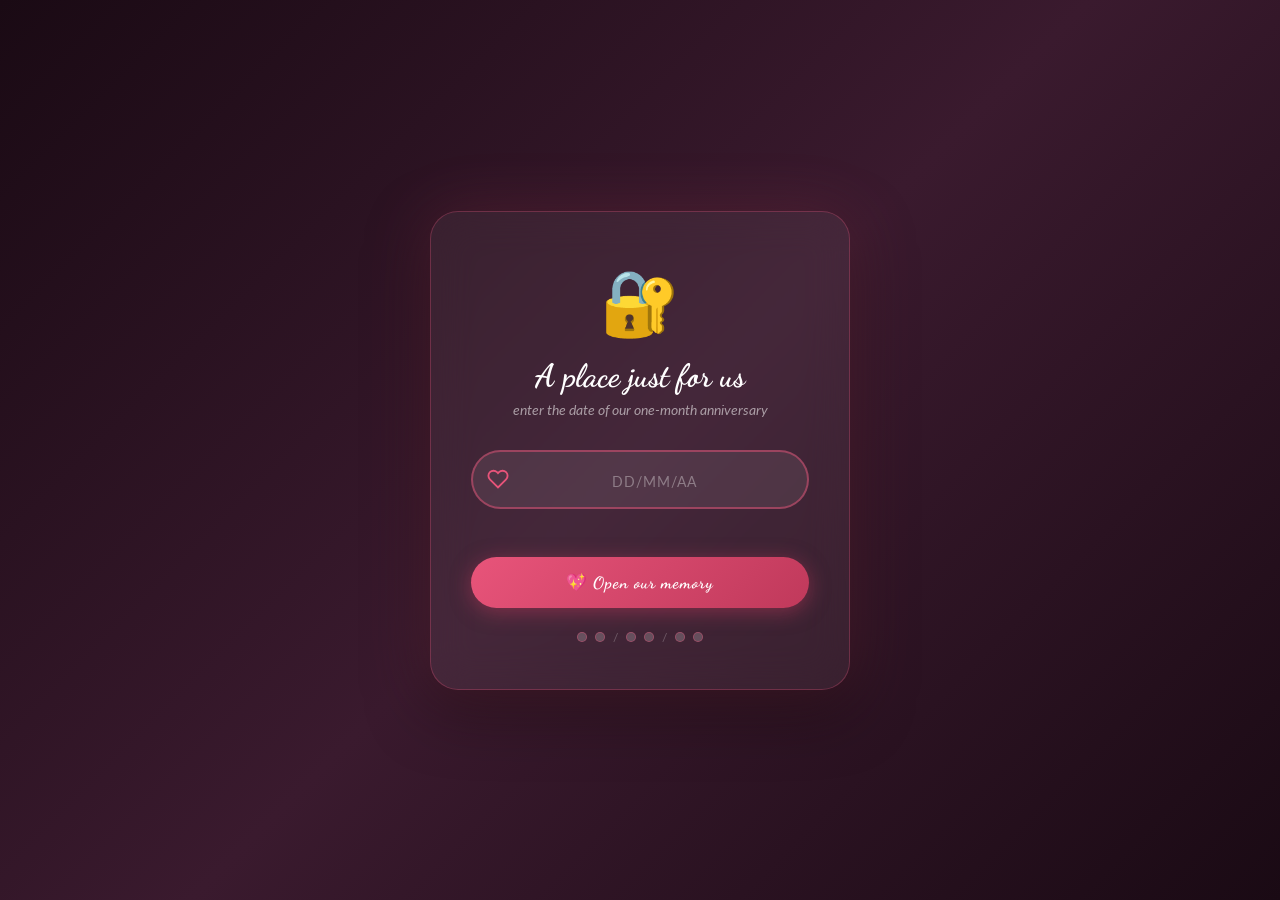
<file: index.html>
<!DOCTYPE html>
<html lang="es">
<head>
  <meta charset="UTF-8" />
  <meta name="viewport" content="width=device-width, initial-scale=1.0" />
  <title>Our One-Month Anniversary 💕</title>
  <link rel="stylesheet" href="mesario.css?v=3" />
</head>
<body>

<!-- ═══ BACKGROUND LAYERS ═══ -->
<div class="stars" id="stars"></div>
<div class="petals-container" id="petals"></div>
<div class="hearts-bg" id="heartsFloat"></div>

<!-- ═══════════════════════════════════════════
     PASSWORD SCREEN
═══════════════════════════════════════════ -->
<div id="password-screen">
  <div class="password-card">
    <span class="lock-heart">🔐</span>
    <h1>A place just for us</h1>
    <p class="subtitle">enter the date of our one-month anniversary</p>

    <div class="heart-input-wrapper">
      <svg class="heart-outline" viewBox="0 0 24 24" fill="none" stroke="#e8547a" stroke-width="2">
        <path d="M20.84 4.61a5.5 5.5 0 0 0-7.78 0L12 5.67l-1.06-1.06a5.5 5.5 0 0 0-7.78 7.78l1.06 1.06L12 21.23l7.78-7.78 1.06-1.06a5.5 5.5 0 0 0 0-7.78z"/>
      </svg>
      <input
        type="text"
        id="pwdInput"
        placeholder="DD/MM/AA"
        maxlength="8"
        autocomplete="off"
        spellcheck="false"
      />
    </div>

    <p class="error-msg hidden" id="errorMsg">❌ Wrong password, my love — try again 💕</p>

    <button class="btn-unlock" onclick="checkPassword()">💖 Open our memory</button>

    <div class="hint">
      <div class="hint-dot"></div><div class="hint-dot"></div>
      <span class="hint-slash">/</span>
      <div class="hint-dot"></div><div class="hint-dot"></div>
      <span class="hint-slash">/</span>
      <div class="hint-dot"></div><div class="hint-dot"></div>
    </div>
  </div>
</div>

<!-- ═══════════════════════════════════════════
     MAIN CONTENT
═══════════════════════════════════════════ -->
<div id="main-content">

  <!-- HEADER -->
  <header class="site-header">
    <span class="crown">👑</span>
    <h1>Happy 15th month Aniversary 😘</h1>
    <div class="date-badge">💕 June 9th · One month of love 💕</div>
  </header>

  <!-- DIVIDER -->
  <div class="divider">
    <div class="divider-line"></div>
    <span>✦</span>
    <div class="divider-line"></div>
  </div>

  <!-- FLAGS -->
  <div class="flags-section">
    <div class="flag-item">
      <div class="flag-pole"></div>
      <div class="flag peru">
        <div class="flag-stripe s1"></div>
        <div class="flag-stripe s2"></div>
        <div class="flag-stripe s3"></div>
      </div>
      <span class="flag-label">Peru 🇵🇪</span>
    </div>
    <div class="flag-item">
      <div class="flag-pole"></div>
      <div class="flag netherlands">
        <div class="flag-stripe s1"></div>
        <div class="flag-stripe s2"></div>
        <div class="flag-stripe s3"></div>
      </div>
      <span class="flag-label">Netherlands 🇳🇱</span>
    </div>
    <div class="flag-item">
      <div class="flag-pole"></div>
      <div class="flag italy">
        <div class="flag-stripe s1"></div>
        <div class="flag-stripe s2"></div>
        <div class="flag-stripe s3"></div>
      </div>
      <span class="flag-label">Italia 🇮🇹</span>
    </div>
  </div>

  <!-- DIVIDER -->
  <div class="divider">
    <div class="divider-line"></div>
    <span>🌹</span>
    <div class="divider-line"></div>
  </div>

  <!-- CAROUSEL -->
  <section class="carousel-section">
    <h2 class="carousel-title">✨ Our trip to Italy ✨</h2>

    <div class="carousel-wrapper">
      <div class="carousel-track" id="carouselTrack"></div>
      <button class="carousel-btn prev" onclick="prevSlide()">❮</button>
      <button class="carousel-btn next" onclick="nextSlide()">❯</button>
    </div>

    <div class="carousel-dots" id="dotsContainer"></div>

    <div class="upload-section">
      <label class="btn-upload" for="fileInput">
        📸 Upload photos from Italy
      </label>
      <input type="file" id="fileInput" accept="image/*" multiple onchange="handleFileUpload(event)" />
    </div>
    <p class="upload-hint">Upload your travel photos to fill the carousel with our memories 🕌</p>
  </section>

  <!-- DIVIDER -->
  <div class="divider" style="margin-top:44px;">
    <div class="divider-line"></div>
    <span>💌</span>
    <div class="divider-line"></div>
  </div>

  <!-- ROMANTIC MESSAGE -->
  <section class="message-section">
    <div class="message-card">
      <div class="message-hearts">
        <span>🌸</span><span>💕</span><span>🌸</span>
      </div>
      <p class="message-title">Happy Anniversary, Marc 💛</p>
      <p class="message-text">
        We know that the distance makes things harder for us, but even with difficulties,
        we always try to understand each other, even when language makes it harder to say
        what we truly feel.<br /><br />
        It is not easy, but we keep fighting to stay together, to not grow apart, and to
        understand each other in our own way.<br /><br />
        I just want you to be happy, and I will always be there for you, because you are
        someone I love so much and who means so much to me.<br /><br />
        Let's keep working and trying together, so this flame never goes out, and so we
        can keep writing our love story. For me, you are one of the most beautiful gifts
        that life has ever put on my path. 🌹
      </p>
      <p class="message-signature">With all my love, always 💛</p>
      <p class="message-dutch">Ik hou van je 💕</p>
    </div>
  </section>

  <!-- DIVIDER -->
  <div class="divider" style="margin-top:44px;">
    <div class="divider-line"></div>
    <span>🎁</span>
    <div class="divider-line"></div>
  </div>

  <!-- SURPRISE TEASER -->
  <section class="surprise-section">
    <div class="surprise-card">
      <span class="surprise-sparkle s1">✨</span>
      <span class="surprise-sparkle s2">✨</span>
      <span class="surprise-sparkle s3">⭐</span>
      <span class="surprise-icon">🎁</span>
      <p class="surprise-title">Psst... one more surprise is coming</p>
      <p class="surprise-text">
        Between <strong>5:00 PM and 7:00 PM</strong>
        something special is waiting for you... 👀<br /><br />
        When you get home tonight, take a look around before you go upstairs. You might find a surprise waiting for you 👀✨<br /><br />
        Can you guess what it could be? 💭💕
      </p>

      <div class="surprise-countdown" id="surpriseCountdown">
        <div class="sp-box"><span class="sp-num" id="spHours">--</span><span class="sp-unit">Hours</span></div>
        <div class="sp-box"><span class="sp-num" id="spMins">--</span><span class="sp-unit">Min</span></div>
        <div class="sp-box"><span class="sp-num" id="spSecs">--</span><span class="sp-unit">Sec</span></div>
      </div>

      <p class="surprise-active sp-hidden" id="surpriseActiveMsg">💖 It's happening right now... go check! 💖</p>
    </div>
  </section>

  <!-- COUNTDOWN -->
  <section class="countdown-section">
    <p class="countdown-label">💫 Time together since March 9, 2025 💫</p>
    <div class="countdown-boxes">
      <div class="cd-box"><span class="cd-num" id="cdDays">—</span><span class="cd-unit">Days</span></div>
      <div class="cd-box"><span class="cd-num" id="cdHours">—</span><span class="cd-unit">Hours</span></div>
      <div class="cd-box"><span class="cd-num" id="cdMins">—</span><span class="cd-unit">Minutes</span></div>
      <div class="cd-box"><span class="cd-num" id="cdSecs">—</span><span class="cd-unit">Seconds</span></div>
    </div>
  </section>

  <!-- FOOTER -->
  <footer class="site-footer">
    💖 Made with all the love in the world · 09/03/25 💖
  </footer>

</div><!-- /main-content -->

<script src="mesario.js?v=3"></script>
</body>
</html>
</file>
<file: mesario.css>
@import url('https://fonts.googleapis.com/css2?family=Playfair+Display:ital,wght@0,400;0,700;1,400&family=Dancing+Script:wght@400;700&family=Lato:wght@300;400&display=swap');

:root {
  --rose: #e8547a;
  --deep-rose: #c0395b;
  --blush: #fde8ef;
  --gold: #d4af37;
  --cream: #fff8f0;
  --text-dark: #3a1a2e;
}

* { margin: 0; padding: 0; box-sizing: border-box; }

body {
  min-height: 100vh;
  background: linear-gradient(135deg, #1a0a14 0%, #3a1a2e 50%, #1a0a14 100%);
  font-family: 'Lato', sans-serif;
  overflow-x: hidden;
  position: relative;
}

/* ── FLOATING PETALS ── */
.petals-container {
  position: fixed;
  top: 0; left: 0;
  width: 100%; height: 100%;
  pointer-events: none;
  z-index: 0;
  overflow: hidden;
}
.petal {
  position: absolute;
  top: -40px;
  font-size: 1.4rem;
  animation: fall linear infinite;
  opacity: 0.7;
}
@keyframes fall {
  0%   { transform: translateY(0) rotate(0deg); opacity: 0.8; }
  100% { transform: translateY(110vh) rotate(720deg); opacity: 0; }
}

/* ── STARS ── */
.stars {
  position: fixed;
  top: 0; left: 0;
  width: 100%; height: 100%;
  pointer-events: none;
  z-index: 0;
}
.star {
  position: absolute;
  background: #fff;
  border-radius: 50%;
  animation: twinkle ease-in-out infinite;
}
@keyframes twinkle {
  0%, 100% { opacity: 0.2; transform: scale(1); }
  50%       { opacity: 1;   transform: scale(1.4); }
}

/* ── FLOATING HEARTS ── */
.hearts-bg {
  position: fixed;
  top: 0; left: 0;
  width: 100%; height: 100%;
  pointer-events: none;
  z-index: 0;
}
.heart-float {
  position: absolute;
  bottom: -60px;
  color: rgba(232, 84, 122, 0.25);
  font-size: 1.2rem;
  animation: floatUp linear infinite;
}
@keyframes floatUp {
  0%   { transform: translateY(0) scale(1) rotate(0deg); opacity: 0.6; }
  100% { transform: translateY(-110vh) scale(1.5) rotate(20deg); opacity: 0; }
}

/* ══════════════════════════════
   PASSWORD SCREEN
══════════════════════════════ */
#password-screen {
  position: fixed;
  inset: 0;
  display: flex;
  align-items: center;
  justify-content: center;
  z-index: 100;
  background: linear-gradient(135deg, #1a0a14 0%, #3a1a2e 50%, #1a0a14 100%);
  transition: opacity 0.8s ease, transform 0.8s ease;
}
#password-screen.hide {
  opacity: 0;
  transform: scale(1.05);
  pointer-events: none;
}

.password-card {
  background: rgba(255,255,255,0.06);
  backdrop-filter: blur(20px);
  border: 1px solid rgba(232,84,122,0.3);
  border-radius: 28px;
  padding: 50px 40px 44px;
  text-align: center;
  width: min(420px, 90vw);
  box-shadow: 0 0 60px rgba(232,84,122,0.2), 0 20px 60px rgba(0,0,0,0.5);
  animation: cardIn 0.9s cubic-bezier(0.34,1.56,0.64,1);
}
@keyframes cardIn {
  from { opacity: 0; transform: translateY(40px) scale(0.9); }
  to   { opacity: 1; transform: translateY(0) scale(1); }
}

.lock-heart {
  font-size: 4rem;
  animation: pulse 1.6s ease-in-out infinite;
  display: block;
  margin-bottom: 16px;
}
@keyframes pulse {
  0%, 100% { transform: scale(1); }
  50%       { transform: scale(1.15); }
}

.password-card h1 {
  font-family: 'Dancing Script', cursive;
  color: #fff;
  font-size: 2rem;
  margin-bottom: 6px;
}
.password-card p.subtitle {
  color: rgba(255,255,255,0.55);
  font-size: 0.9rem;
  margin-bottom: 32px;
  font-style: italic;
}

/* Heart-shaped input wrapper */
.heart-input-wrapper {
  position: relative;
  display: inline-block;
  width: 100%;
  margin-bottom: 10px;
}
.heart-input-wrapper svg.heart-outline {
  position: absolute;
  top: 50%;
  left: 16px;
  transform: translateY(-50%);
  width: 22px;
  height: 22px;
  pointer-events: none;
}
.heart-input-wrapper input[type="text"] {
  width: 100%;
  padding: 16px 20px 16px 48px;
  border-radius: 50px;
  border: 2px solid rgba(232,84,122,0.5);
  background: rgba(255,255,255,0.08);
  color: #fff;
  font-size: 1.1rem;
  font-family: 'Playfair Display', serif;
  letter-spacing: 3px;
  text-align: center;
  outline: none;
  transition: border-color 0.3s, box-shadow 0.3s;
}
.heart-input-wrapper input[type="text"]::placeholder {
  color: rgba(255,255,255,0.35);
  letter-spacing: 1px;
  font-size: 0.9rem;
  font-family: 'Lato', sans-serif;
}
.heart-input-wrapper input[type="text"]:focus {
  border-color: var(--rose);
  box-shadow: 0 0 20px rgba(232,84,122,0.4);
}
.heart-input-wrapper input[type="text"].error-shake {
  border-color: #ff4d4d;
  animation: shake 0.4s ease;
}
@keyframes shake {
  0%,100% { transform: translateX(0); }
  20%      { transform: translateX(-8px); }
  40%      { transform: translateX(8px); }
  60%      { transform: translateX(-6px); }
  80%      { transform: translateX(6px); }
}

.error-msg {
  color: #ff6b8a;
  font-size: 0.88rem;
  height: 22px;
  margin-bottom: 16px;
  transition: opacity 0.3s;
}
.error-msg.hidden { opacity: 0; }

.btn-unlock {
  width: 100%;
  padding: 15px;
  border: none;
  border-radius: 50px;
  background: linear-gradient(135deg, var(--rose), var(--deep-rose));
  color: #fff;
  font-size: 1.05rem;
  font-family: 'Dancing Script', cursive;
  font-weight: 700;
  letter-spacing: 1px;
  cursor: pointer;
  transition: transform 0.2s, box-shadow 0.2s;
  box-shadow: 0 4px 20px rgba(192,57,91,0.5);
}
.btn-unlock:hover {
  transform: translateY(-2px);
  box-shadow: 0 8px 28px rgba(192,57,91,0.6);
}
.btn-unlock:active { transform: scale(0.97); }

/* date hint dots */
.hint {
  margin-top: 22px;
  display: flex;
  justify-content: center;
  gap: 8px;
  align-items: center;
}
.hint-dot {
  width: 10px; height: 10px;
  border-radius: 50%;
  background: rgba(255,255,255,0.2);
  border: 1px solid rgba(232,84,122,0.4);
}
.hint-slash {
  color: rgba(255,255,255,0.25);
  font-size: 0.75rem;
}

/* ══════════════════════════════
   MAIN CONTENT
══════════════════════════════ */
#main-content {
  display: none;
  min-height: 100vh;
  position: relative;
  z-index: 10;
  padding-bottom: 80px;
}
#main-content.show { display: block; }

/* ── Header ── */
.site-header {
  text-align: center;
  padding: 60px 20px 30px;
  position: relative;
}
.site-header .crown {
  font-size: 2.5rem;
  display: block;
  margin-bottom: 10px;
  animation: sway 3s ease-in-out infinite;
}
@keyframes sway {
  0%,100% { transform: rotate(-5deg); }
  50%      { transform: rotate(5deg); }
}
.site-header h1 {
  font-family: 'Dancing Script', cursive;
  font-size: clamp(2.4rem, 7vw, 4rem);
  color: #fff;
  text-shadow: 0 0 30px rgba(232,84,122,0.7);
}
.site-header .date-badge {
  display: inline-flex;
  align-items: center;
  gap: 8px;
  margin-top: 12px;
  background: rgba(232,84,122,0.15);
  border: 1px solid rgba(232,84,122,0.4);
  padding: 8px 20px;
  border-radius: 50px;
  color: rgba(255,255,255,0.85);
  font-family: 'Playfair Display', serif;
  font-size: 1rem;
  letter-spacing: 1px;
}

/* ── FLAGS ── */
.flags-section {
  display: flex;
  justify-content: center;
  gap: 30px;
  margin: 30px 0 10px;
  flex-wrap: wrap;
}
.flag-item {
  display: flex;
  flex-direction: column;
  align-items: center;
  gap: 8px;
  animation: flagFloat 3s ease-in-out infinite;
}
.flag-item:nth-child(2) { animation-delay: 0.5s; }
.flag-item:nth-child(3) { animation-delay: 1s; }
@keyframes flagFloat {
  0%,100% { transform: translateY(0); }
  50%      { transform: translateY(-8px); }
}
.flag-pole {
  width: 4px;
  height: 60px;
  background: linear-gradient(to bottom, #d4af37, #8b6914);
  border-radius: 2px;
  position: relative;
}
.flag-pole::before {
  content: '★';
  position: absolute;
  top: -18px;
  left: 50%;
  transform: translateX(-50%);
  color: #d4af37;
  font-size: 1rem;
}
.flag {
  display: flex;
  border-radius: 4px;
  overflow: hidden;
  box-shadow: 0 4px 14px rgba(0,0,0,0.5);
  width: 72px;
  height: 48px;
}
.flag-stripe { flex: 1; }

/* Peru */
.peru .s1 { background: #d91023; }
.peru .s2 { background: #fff; }
.peru .s3 { background: #d91023; }

/* Netherlands */
.netherlands { flex-direction: column; }
.netherlands .s1 { background: #ae1c28; }
.netherlands .s2 { background: #fff; }
.netherlands .s3 { background: #21468b; }

/* Italy */
.italy .s1 { background: #009246; }
.italy .s2 { background: #fff; }
.italy .s3 { background: #ce2b37; }

.flag-label {
  color: rgba(255,255,255,0.7);
  font-family: 'Dancing Script', cursive;
  font-size: 0.95rem;
}

/* ── DIVIDER ── */
.divider {
  display: flex;
  align-items: center;
  gap: 14px;
  max-width: 500px;
  margin: 20px auto;
  padding: 0 20px;
}
.divider-line {
  flex: 1;
  height: 1px;
  background: linear-gradient(to right, transparent, rgba(232,84,122,0.5), transparent);
}
.divider span { color: var(--rose); font-size: 1.2rem; }

/* ══════════════════════════════
   CAROUSEL
══════════════════════════════ */
.carousel-section {
  max-width: 950px;
  margin: 0 auto;
  padding: 0 20px;
}
.carousel-title {
  text-align: center;
  font-family: 'Dancing Script', cursive;
  color: #fff;
  font-size: 1.8rem;
  margin-bottom: 24px;
  text-shadow: 0 0 20px rgba(232,84,122,0.5);
}

.carousel-wrapper {
  position: relative;
  border-radius: 24px;
  overflow: hidden;
  box-shadow: 0 0 60px rgba(232,84,122,0.3), 0 20px 60px rgba(0,0,0,0.6);
  background: #1a0a14;
  aspect-ratio: 4/4.2;
}

.carousel-track {
  display: flex;
  height: 100%;
  transition: transform 0.6s cubic-bezier(0.77,0,0.175,1);
}
.carousel-slide {
  min-width: 100%;
  height: 100%;
  position: relative;
  display: flex;
  align-items: center;
  justify-content: center;
  overflow: hidden;
}
.carousel-slide img {
  width: 100%;
  height: 100%;
  object-fit: cover;
}
.carousel-slide .slide-placeholder {
  display: flex;
  flex-direction: column;
  align-items: center;
  justify-content: center;
  gap: 16px;
  color: rgba(255,255,255,0.4);
  font-family: 'Dancing Script', cursive;
  font-size: 1.3rem;
  width: 100%;
  height: 100%;
  background: linear-gradient(135deg, #2a1020, #3d1535);
}
.carousel-slide .slide-placeholder .ph-icon { font-size: 3.5rem; }
.carousel-slide .slide-caption {
  position: absolute;
  bottom: 0; left: 0; right: 0;
  background: linear-gradient(transparent, rgba(0,0,0,0.75));
  color: #fff;
  text-align: center;
  padding: 30px 20px 18px;
  font-family: 'Dancing Script', cursive;
  font-size: 1.2rem;
}

/* Nav buttons */
.carousel-btn {
  position: absolute;
  top: 50%;
  transform: translateY(-50%);
  width: 50px;
  height: 50px;
  border-radius: 50%;
  border: 2px solid rgba(255,255,255,0.3);
  background: rgba(0,0,0,0.45);
  color: #fff;
  font-size: 1.4rem;
  cursor: pointer;
  display: flex;
  align-items: center;
  justify-content: center;
  z-index: 20;
  backdrop-filter: blur(6px);
  transition: background 0.2s, border-color 0.2s, transform 0.2s;
}
.carousel-btn:hover {
  background: rgba(232,84,122,0.5);
  border-color: var(--rose);
  transform: translateY(-50%) scale(1.1);
}
.carousel-btn.prev { left: 14px; }
.carousel-btn.next { right: 14px; }

/* Dots */
.carousel-dots {
  display: flex;
  justify-content: center;
  gap: 10px;
  margin-top: 18px;
}
.dot {
  width: 10px; height: 10px;
  border-radius: 50%;
  background: rgba(255,255,255,0.25);
  border: 1px solid rgba(232,84,122,0.4);
  cursor: pointer;
  transition: background 0.3s, transform 0.3s;
}
.dot.active {
  background: var(--rose);
  transform: scale(1.3);
}

/* Upload */
.upload-hint {
  text-align: center;
  color: rgba(255,255,255,0.35);
  font-size: 0.82rem;
  margin-top: 10px;
  font-style: italic;
}
.upload-section {
  text-align: center;
  margin-top: 18px;
}
.btn-upload {
  display: inline-flex;
  align-items: center;
  gap: 8px;
  padding: 11px 26px;
  border: 2px dashed rgba(232,84,122,0.5);
  border-radius: 50px;
  background: transparent;
  color: rgba(255,255,255,0.7);
  font-family: 'Dancing Script', cursive;
  font-size: 1rem;
  cursor: pointer;
  transition: border-color 0.3s, color 0.3s, background 0.3s;
}
.btn-upload:hover {
  border-color: var(--rose);
  color: #fff;
  background: rgba(232,84,122,0.1);
}
#fileInput { display: none; }

/* ══════════════════════════════
   ROMANTIC MESSAGE
══════════════════════════════ */
.message-section {
  max-width: 680px;
  margin: 50px auto 0;
  padding: 0 24px;
  text-align: center;
}
.message-card {
  background: rgba(255,255,255,0.05);
  backdrop-filter: blur(14px);
  border: 1px solid rgba(232,84,122,0.25);
  border-radius: 24px;
  padding: 44px 40px;
  position: relative;
  box-shadow: 0 10px 50px rgba(0,0,0,0.4);
  animation: fadeUp 0.9s ease both;
}
@keyframes fadeUp {
  from { opacity: 0; transform: translateY(30px); }
  to   { opacity: 1; transform: translateY(0); }
}
.message-card::before {
  content: '"';
  position: absolute;
  top: 12px; left: 24px;
  font-family: 'Playfair Display', serif;
  font-size: 5rem;
  color: rgba(232,84,122,0.2);
  line-height: 1;
}

.message-hearts {
  display: flex;
  justify-content: center;
  gap: 6px;
  margin-bottom: 24px;
}
.message-hearts span {
  font-size: 1.4rem;
  animation: heartBeat 1.2s ease-in-out infinite;
}
.message-hearts span:nth-child(2) { animation-delay: 0.15s; font-size: 1.8rem; }
.message-hearts span:nth-child(3) { animation-delay: 0.3s; }
@keyframes heartBeat {
  0%,100% { transform: scale(1); }
  30%      { transform: scale(1.3); }
  60%      { transform: scale(1.1); }
}

.message-title {
  font-family: 'Dancing Script', cursive;
  font-size: 1.7rem;
  color: var(--rose);
  margin-bottom: 20px;
}
.message-text {
  font-family: 'Playfair Display', serif;
  font-style: italic;
  color: rgba(255,255,255,0.88);
  font-size: 1.08rem;
  line-height: 1.85;
  margin-bottom: 28px;
}
.message-signature {
  font-family: 'Dancing Script', cursive;
  font-size: 1.4rem;
  color: var(--gold);
  text-shadow: 0 0 12px rgba(212,175,55,0.4);
}

.message-dutch {
  font-family: 'Dancing Script', cursive;
  font-weight: 700;
  font-size: clamp(2.4rem, 8vw, 4rem);
  color: var(--rose);
  margin-top: 24px;
  text-shadow: 0 0 24px rgba(232,84,122,0.6);
  animation: heartBeat 1.8s ease-in-out infinite;
}

/* ══════════════════════════════
   SURPRISE TEASER
══════════════════════════════ */
.surprise-section {
  max-width: 680px;
  margin: 50px auto 0;
  padding: 0 24px;
  text-align: center;
}
.surprise-card {
  position: relative;
  background: linear-gradient(160deg, rgba(212,175,55,0.08), rgba(232,84,122,0.08));
  border: 2px dashed rgba(212,175,55,0.5);
  border-radius: 24px;
  padding: 44px 40px;
  overflow: hidden;
  box-shadow: 0 10px 50px rgba(0,0,0,0.4);
  animation: fadeUp 0.9s ease both;
}

.surprise-sparkle {
  position: absolute;
  font-size: 1.4rem;
  opacity: 0.7;
  animation: sparkleTwirl 3s ease-in-out infinite;
}
.surprise-sparkle.s1 { top: 18px; left: 24px; animation-delay: 0s; }
.surprise-sparkle.s2 { top: 26px; right: 30px; font-size: 1.1rem; animation-delay: 0.6s; }
.surprise-sparkle.s3 { bottom: 18px; left: 50%; transform: translateX(-50%); animation-delay: 1.2s; }
@keyframes sparkleTwirl {
  0%, 100% { transform: scale(1) rotate(0deg); opacity: 0.5; }
  50%       { transform: scale(1.4) rotate(180deg); opacity: 1; }
}

.surprise-icon {
  display: inline-block;
  font-size: 3.2rem;
  margin-bottom: 14px;
  animation: giftWiggle 2.4s ease-in-out infinite;
}
@keyframes giftWiggle {
  0%, 100% { transform: rotate(-8deg) scale(1); }
  25%       { transform: rotate(8deg) scale(1.05); }
  50%       { transform: rotate(-4deg) scale(1); }
  75%       { transform: rotate(4deg) scale(1.05); }
}

.surprise-title {
  font-family: 'Dancing Script', cursive;
  font-size: 1.6rem;
  color: var(--gold);
  margin-bottom: 18px;
  text-shadow: 0 0 14px rgba(212,175,55,0.4);
}
.surprise-text {
  font-family: 'Playfair Display', serif;
  font-style: italic;
  color: rgba(255,255,255,0.85);
  font-size: 1.02rem;
  line-height: 1.8;
  margin-bottom: 28px;
}

.surprise-countdown {
  display: flex;
  justify-content: center;
  gap: 14px;
  flex-wrap: wrap;
}
.sp-box {
  background: rgba(255,255,255,0.07);
  border: 1px solid rgba(212,175,55,0.4);
  border-radius: 14px;
  padding: 14px 20px;
  min-width: 76px;
  box-shadow: 0 4px 18px rgba(0,0,0,0.3);
}
.sp-num {
  display: block;
  font-family: 'Playfair Display', serif;
  font-size: 2rem;
  color: #fff;
  font-weight: 700;
}
.sp-unit {
  font-size: 0.7rem;
  color: var(--gold);
  letter-spacing: 2px;
  text-transform: uppercase;
}

.surprise-active {
  font-family: 'Dancing Script', cursive;
  font-size: 1.5rem;
  color: var(--rose);
  text-shadow: 0 0 16px rgba(232,84,122,0.6);
  animation: heartBeat 1.4s ease-in-out infinite;
}
.sp-hidden { display: none; }

/* ── COUNTDOWN ── */
.countdown-section {
  max-width: 600px;
  margin: 44px auto 0;
  padding: 0 24px;
  text-align: center;
}
.countdown-label {
  font-family: 'Dancing Script', cursive;
  font-size: 1.4rem;
  color: rgba(255,255,255,0.7);
  margin-bottom: 18px;
}
.countdown-boxes {
  display: flex;
  justify-content: center;
  gap: 16px;
  flex-wrap: wrap;
}
.cd-box {
  background: rgba(255,255,255,0.07);
  border: 1px solid rgba(232,84,122,0.3);
  border-radius: 14px;
  padding: 18px 22px;
  min-width: 90px;
  box-shadow: 0 4px 20px rgba(0,0,0,0.3);
}
.cd-num {
  display: block;
  font-family: 'Playfair Display', serif;
  font-size: 2.4rem;
  color: #fff;
  font-weight: 700;
}
.cd-unit {
  font-size: 0.75rem;
  color: var(--rose);
  letter-spacing: 2px;
  text-transform: uppercase;
}

/* ── FOOTER ── */
.site-footer {
  text-align: center;
  margin-top: 60px;
  padding-bottom: 30px;
  color: rgba(255,255,255,0.3);
  font-family: 'Dancing Script', cursive;
  font-size: 1rem;
}

/* ── Fireworks on unlock ── */
.firework {
  position: fixed;
  pointer-events: none;
  z-index: 200;
  font-size: 1.6rem;
  animation: firework-anim 1s ease forwards;
}
@keyframes firework-anim {
  0%   { opacity: 1; transform: scale(0.5); }
  50%  { opacity: 1; transform: scale(1.5); }
  100% { opacity: 0; transform: scale(2) translateY(-40px); }
}

/* ── Responsive ── */
@media (max-width: 600px) {
  .message-card { padding: 34px 24px; }
  .carousel-btn { width: 38px; height: 38px; font-size: 1rem; }
}
</file>
